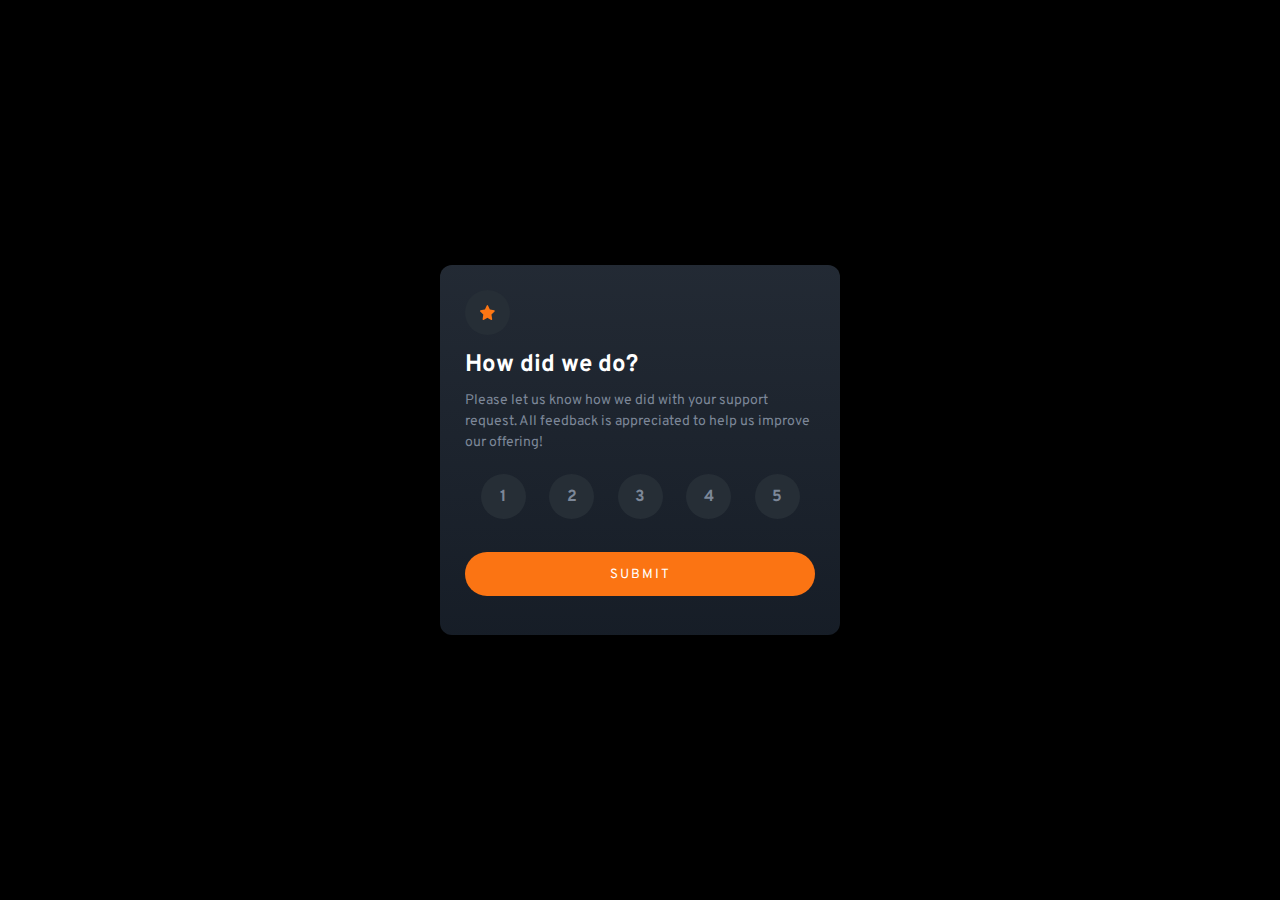
<file: index.html>
<!DOCTYPE html>
<html>
  <head>
    <meta charset="utf-8" />
    <meta http-equiv="X-UA-Compatible" content="IE=edge" />
    <title></title>
    <meta name="description" content="" />
    <meta name="viewport" content="width=device-width, initial-scale=1" />
    <link rel="stylesheet" href="./styles.css" />
  </head>
  <body>
    <div class="main-container">
      <div class="star-container">
        <span class="circle"
          ><img src="./images/icon-star.svg" width="15px" height="15px"
        /></span>
      </div>
      <div class="text-container">
        <h2>How did we do?</h2>
        <p>
          Please let us know how we did with your support request. All feedback
          is appreciated to help us improve our offering!
        </p>
      </div>
      <div class="rating-container">
        <span
          ><input
            type="radio"
            class="radio-input"
            value="1"
            id="rating1"
            name="rating"
            onclick="recordRating(this)"
          /><label class="radio-label" for="rating1">1</label></span
        >

        <span
          ><input
            type="radio"
            class="radio-input"
            value="2"
            id="rating2"
            name="rating"
            onclick="recordRating(this)"
          /><label class="radio-label" for="rating2">2</label></span
        >

        <span
          ><input
            type="radio"
            class="radio-input"
            value="3"
            id="rating3"
            name="rating"
            onclick="recordRating(this)"
          /><label class="radio-label" for="rating3">3</label></span
        >

        <span
          ><input
            type="radio"
            class="radio-input"
            value="4"
            id="rating4"
            name="rating"
            onclick="recordRating(this)"
          /><label class="radio-label" for="rating4">4</label></span
        >

        <span
          ><input
            type="radio"
            class="radio-input"
            value="5"
            id="rating5"
            name="rating"
            onclick="recordRating(this)"
          /><label class="radio-label" for="rating5">5</label></span
        >
      </div>
      <div class="submit-container">
        <a href="./thankyou.html">
          <button class="submit-button" id="submit" onclick="submitValue()">
            SUBMIT
          </button>
        </a>
      </div>
    </div>
    <script src="./index.js" async defer></script>
  </body>
</html>
</file>
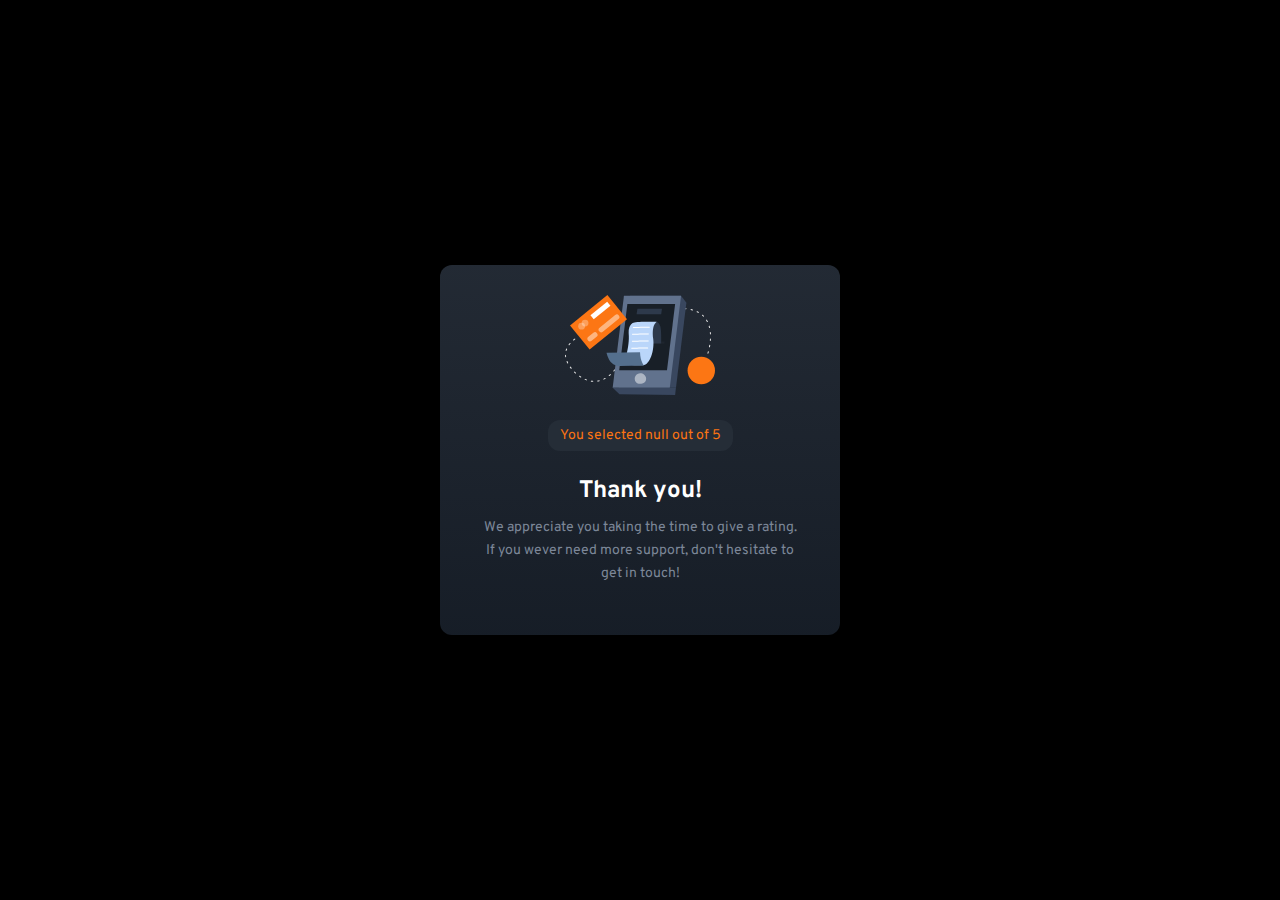
<file: thankyou.html>
<!DOCTYPE html>

<html>
  <head>
    <meta charset="utf-8" />
    <meta http-equiv="X-UA-Compatible" content="IE=edge" />
    <title></title>
    <meta name="description" content="" />
    <meta name="viewport" content="width=device-width, initial-scale=1" />
    <link rel="stylesheet" href="./styles.css" />
  </head>
  <body>
    <div class="main-container">
      <div class="image-container">
        <img
          src="./images/illustration-thank-you.svg"
          width="150px"
          height="100px"
        />
      </div>
      <div class="selected-container">
        <span class="selected-style">
          <span class="selected" id="final-rating"></span>
        </span>
      </div>
      <div class="text-container thankyou-text">
        <h2>Thank you!</h2>
        <p>
          We appreciate you taking the time to give a rating. If you wever need
          more support, don't hesitate to get in touch!
        </p>
      </div>
    </div>
    <script src="./index.js" async defer></script>
  </body>
</html>
</file>
<file: styles.css>
@import url("https://fonts.googleapis.com/css2?family=Overpass:wght@400;700&display=swap");

* {
  margin: 0;
  padding: 0;
  box-sizing: border-box;
  font-family: "Overpass", sans-serif;
}

html {
  height: 100%;
  background-color: #000000;
  display: flex;
  justify-content: center;
  align-items: center;
}

.main-container {
  background-image: linear-gradient(hsl(215, 20%, 17%), hsl(215, 27%, 12%));
  width: 340px;
  height: 360px;
  border-radius: 12px;
  padding: 25px;
}

.circle {
  height: 45px;
  width: 45px;
  border-radius: 50%;
  background-color: hsl(210, 17%, 18%);
  display: flex;
  justify-content: center;
  align-items: center;
}

.text-container {
  margin-top: 15px;
  margin-bottom: 13px;
  display: flex;
  flex-direction: column;
  align-items: flex-start;
  justify-content: center;
}

h2 {
  color: hsl(0, 0%, 100%);
  margin-bottom: 10px;
  text-align: left;
}

p {
  color: hsl(216, 12%, 54%);
  font-size: 14px;
  text-wrap: wrap;
  text-align: left;
  line-height: 21px;
}

.rating-container {
  display: flex;
  flex-direction: row;
  justify-content: space-evenly;
  align-items: center;
  margin-bottom: 10px;
}

.rating-container .circle {
  border-style: none;
  text-align: center;
  font-weight: 700;
  color: hsl(216, 12%, 54%);
  margin: 8px;
}

.rating-container .circle:hover {
  border-style: none;
  text-align: center;
  font-weight: 700;
  color: hsl(0, 0%, 100%);
  background-color: hsl(25, 97%, 53%);
  cursor: pointer;
}

.radio-input {
  display: none;
}

.radio-label {
  padding: 9px 14px;
  color: hsl(216, 12%, 54%);
  font-weight: 700;
  cursor: pointer;
  transition: 0.01s;
  height: 45px;
  width: 45px;
  border-radius: 50%;
  background-color: hsl(210, 17%, 18%);
  display: flex;
  justify-content: space-evenly;
  align-items: center;
  margin: 8px;
}

.radio-label:hover {
  font-weight: 700;
  color: hsl(0, 0%, 100%);
  background-color: hsl(25, 97%, 53%);
  cursor: pointer;
}

.radio-input:checked + .radio-label {
  color: hsl(0, 0%, 100%);
  background-color: hsl(217, 12%, 63%);
}

.submit-container .submit-button {
  border-style: none;
  color: hsl(0, 0%, 100%);
  background-color: hsl(25, 97%, 53%);
  height: 44px;
  width: 100%;
  border-radius: 25px;
  letter-spacing: 2px;
  margin-top: 15px;
}

.submit-container .submit-button:hover {
  border-style: none;
  color: hsl(25, 97%, 53%);
  background-color: hsl(0, 0%, 100%);
  height: 44px;
  width: 100%;
  border-radius: 25px;
  letter-spacing: 2px;
  cursor: pointer;
}

.rating-clicked {
  border-style: none;
  text-align: center;
  font-weight: 700;
  color: hsl(0, 0%, 100%);
  background-color: hsl(217, 12%, 63%);
  cursor: pointer;
}

.image-container {
  display: flex;
  justify-content: center;
  align-items: center;
}

.image-container img {
  margin-top: 5px;
  margin-bottom: 20px;
}

.selected-container {
  display: flex;
  justify-content: center;
  align-items: center;
  margin-top: 5px;
}

.selected {
  color: hsl(25, 97%, 53%);
  font-size: 14px;
}

.selected-style {
  background-color: hsl(213, 19%, 18%);
  padding: 7px 12px 7px 12px;
  border-radius: 12px;
  display: flex;
  justify-content: center;
  align-items: center;
}

.text-container.thankyou-text {
  margin-top: 25px;
  display: flex;
  justify-content: center;
  align-items: center;
}

.text-container.thankyou-text p {
  text-wrap: inherit;
  text-align: center;
  line-height: 21px;
}

@media only screen and (min-width: 770px) {
  .main-container {
    background-image: linear-gradient(hsl(215, 20%, 17%), hsl(215, 27%, 12%));
    width: 400px;
    height: 370px;
    border-radius: 12px;
    padding: 25px;
  }

  .text-container.thankyou-text p {
    text-wrap: inherit;
    text-align: center;
    line-height: 23px;
    margin-left: 16px;
    margin-right: 16px;
  }
}
</file>
